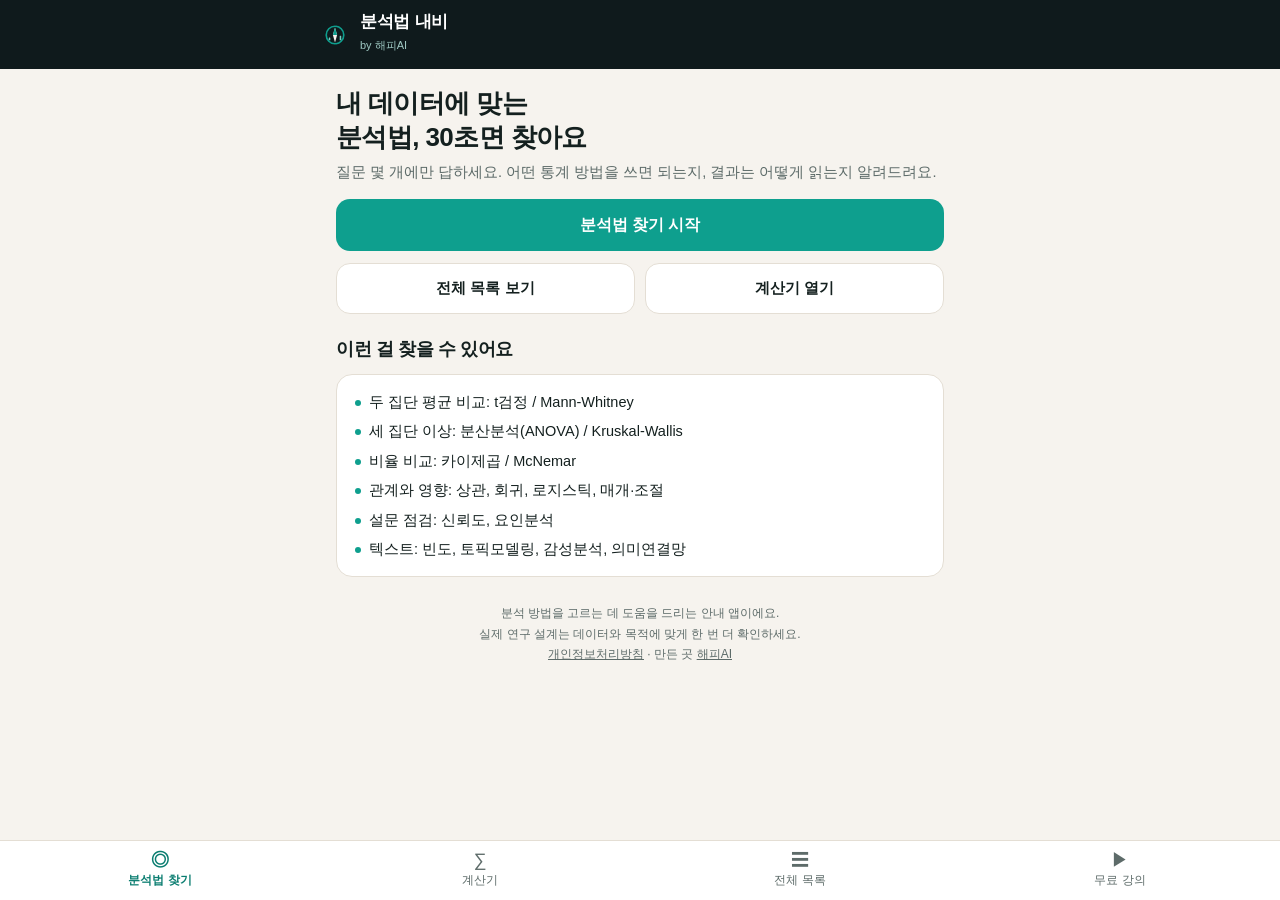
<file: index.html>
<!doctype html>
<html lang="ko">
<head>
<meta charset="utf-8">
<meta name="viewport" content="width=device-width,initial-scale=1,viewport-fit=cover">
<title>분석법 내비 - 내 데이터에 맞는 통계 분석법 찾기</title>
<meta name="description" content="질문 몇 개에 답하면 내 데이터에 맞는 통계 분석법을 알려드려요. t검정, 분산분석, 카이제곱, 상관, 회귀, 텍스트마이닝까지. 계산기 포함.">
<meta name="theme-color" content="#0f1a1c">
<link rel="manifest" href="manifest.webmanifest">
<link rel="icon" href="icons/icon.svg" type="image/svg+xml">
<link rel="apple-touch-icon" href="icons/icon-192.png">
<link rel="stylesheet" href="style.css">
</head>
<body>
<header class="top">
  <div class="brand" id="goHome">
    <img src="icons/icon.svg" alt="" width="30" height="30">
    <div><b>분석법 내비</b><small>by 해피AI</small></div>
  </div>
</header>

<main id="view"></main>

<nav class="tabs" aria-label="메뉴">
  <button data-tab="find" class="on"><span class="ti">◎</span>분석법 찾기</button>
  <button data-tab="calc"><span class="ti">∑</span>계산기</button>
  <button data-tab="list"><span class="ti">☰</span>전체 목록</button>
  <button data-tab="learn"><span class="ti">▶</span>무료 강의</button>
</nav>

<script src="data.js"></script>
<script src="stats.js"></script>
<script src="app.js"></script>
</body>
</html>
</file>
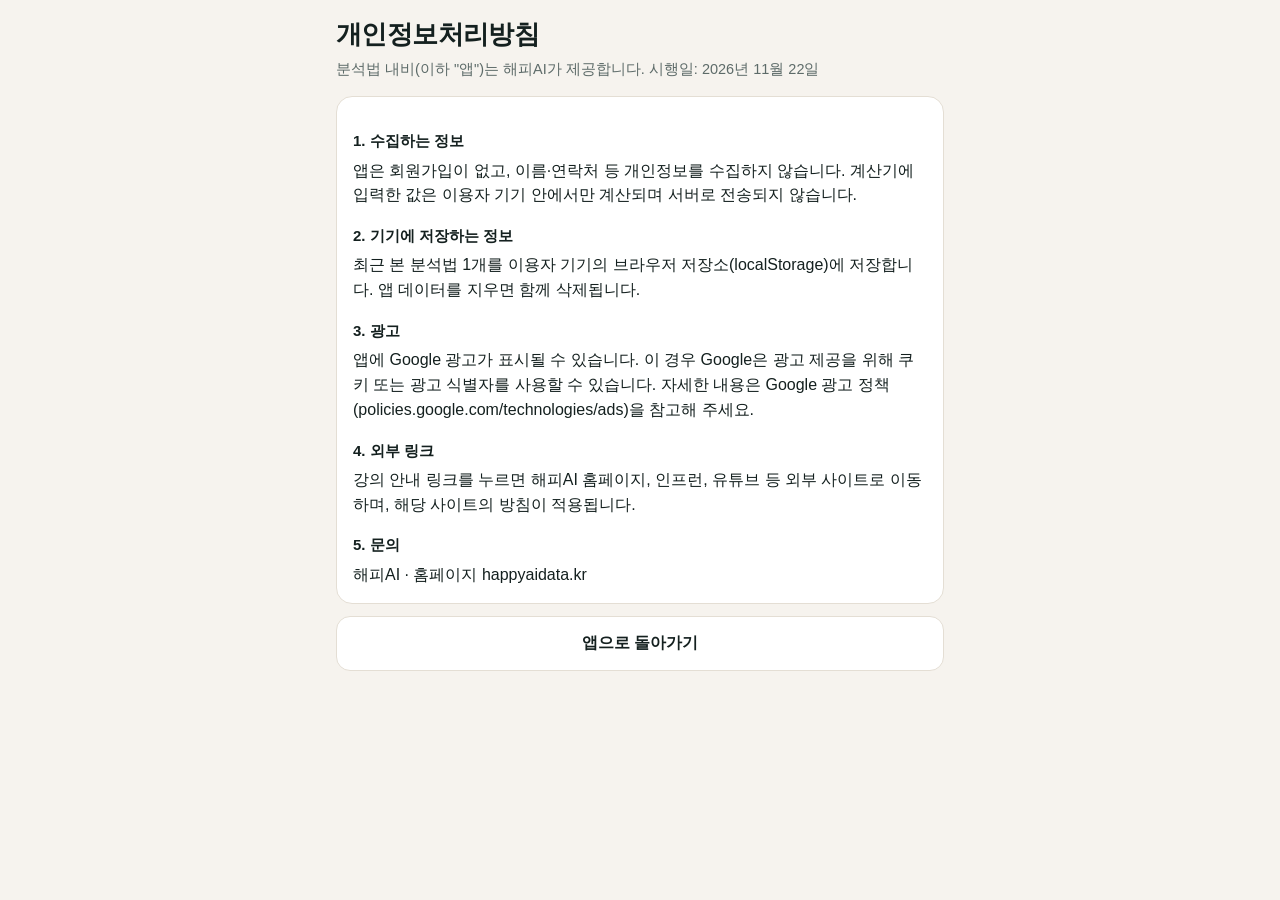
<file: privacy.html>
<!doctype html><html lang="ko"><head><meta charset="utf-8"><meta name="viewport" content="width=device-width,initial-scale=1">
<title>개인정보처리방침 - 분석법 내비</title><link rel="stylesheet" href="style.css"></head>
<body style="padding-bottom:20px"><main>
<h1>개인정보처리방침</h1>
<p class="lead">분석법 내비(이하 "앱")는 해피AI가 제공합니다. 시행일: 2026년 11월 22일</p>
<div class="card">
<h3>1. 수집하는 정보</h3><p>앱은 회원가입이 없고, 이름·연락처 등 개인정보를 수집하지 않습니다. 계산기에 입력한 값은 이용자 기기 안에서만 계산되며 서버로 전송되지 않습니다.</p>
<h3>2. 기기에 저장하는 정보</h3><p>최근 본 분석법 1개를 이용자 기기의 브라우저 저장소(localStorage)에 저장합니다. 앱 데이터를 지우면 함께 삭제됩니다.</p>
<h3>3. 광고</h3><p>앱에 Google 광고가 표시될 수 있습니다. 이 경우 Google은 광고 제공을 위해 쿠키 또는 광고 식별자를 사용할 수 있습니다. 자세한 내용은 Google 광고 정책(policies.google.com/technologies/ads)을 참고해 주세요.</p>
<h3>4. 외부 링크</h3><p>강의 안내 링크를 누르면 해피AI 홈페이지, 인프런, 유튜브 등 외부 사이트로 이동하며, 해당 사이트의 방침이 적용됩니다.</p>
<h3>5. 문의</h3><p>해피AI · 홈페이지 happyaidata.kr</p>
</div>
<a class="btn ghost" href="index.html">앱으로 돌아가기</a>
</main></body></html>
</file>
<file: style.css>
:root{
  --bg:#f6f3ee; --card:#fff; --ink:#14201f; --sub:#5d6b69; --line:#e4ded4;
  --teal:#0e9f8e; --teal-d:#0a7d70; --teal-l:#e3f5f2; --dark:#0f1a1c; --warn:#b45309;
  --r:16px;
}
*{box-sizing:border-box;margin:0;padding:0}
html{-webkit-text-size-adjust:100%}
body{font-family:Pretendard,-apple-system,BlinkMacSystemFont,"Apple SD Gothic Neo","Malgun Gothic",sans-serif;
  background:var(--bg);color:var(--ink);line-height:1.55;padding-bottom:84px;min-height:100vh}
button,input,textarea,select{font:inherit;color:inherit}
.top{position:sticky;top:0;z-index:5;background:var(--dark);color:#fff;padding:12px 18px;padding-top:max(12px,env(safe-area-inset-top))}
.brand{display:flex;gap:10px;align-items:center;cursor:pointer;max-width:640px;margin:0 auto}
.brand b{font-size:17px;letter-spacing:-.3px;display:block;line-height:1.2}
.brand small{font-size:11px;color:#9fc9c3}
main{max-width:640px;margin:0 auto;padding:18px 16px}
h1{font-size:23px;letter-spacing:-.6px;line-height:1.3;margin-bottom:6px}
h2{font-size:18px;letter-spacing:-.4px;margin:22px 0 10px}
h3{font-size:15px;margin:16px 0 6px}
p.lead{color:var(--sub);font-size:14.5px;margin-bottom:16px}
.card{background:var(--card);border:1px solid var(--line);border-radius:var(--r);padding:16px;margin-bottom:12px}
.step{font-size:12px;font-weight:700;color:var(--teal-d);letter-spacing:.3px;margin-bottom:6px}
.bar{height:5px;background:var(--line);border-radius:9px;overflow:hidden;margin-bottom:18px}
.bar i{display:block;height:100%;background:var(--teal);border-radius:9px;transition:width .25s}
.opts{display:grid;gap:10px}
.opt{display:flex;gap:12px;align-items:center;text-align:left;width:100%;background:var(--card);border:1.5px solid var(--line);
  border-radius:14px;padding:14px;cursor:pointer;transition:border-color .15s,background .15s}
.opt:hover,.opt:focus-visible{border-color:var(--teal);outline:none}
.opt:active{background:var(--teal-l)}
.opt .em{flex:0 0 40px;height:40px;border-radius:12px;background:var(--teal-l);display:grid;place-items:center;font-size:20px}
.opt b{display:block;font-size:15.5px;letter-spacing:-.3px}
.opt small{display:block;color:var(--sub);font-size:13px;line-height:1.4}
.back{background:none;border:0;color:var(--sub);font-size:14px;padding:10px 0;cursor:pointer}
.res-h{background:var(--dark);color:#fff;border-radius:var(--r);padding:18px;margin-bottom:12px}
.res-h .tag{display:inline-block;font-size:11.5px;font-weight:700;background:var(--teal);color:#fff;border-radius:99px;padding:3px 10px;margin-bottom:8px}
.res-h h1{color:#fff;margin-bottom:4px}
.res-h p{color:#c9dbd8;font-size:14.5px}
.alt{font-size:13.5px;color:#c9dbd8;margin-top:10px;border-top:1px solid #2a3a3c;padding-top:10px}
.alt b{color:#fff}
ul.pts{list-style:none;display:grid;gap:7px}
ul.pts li{position:relative;padding-left:16px;font-size:14.5px}
ul.pts li:before{content:"";position:absolute;left:2px;top:9px;width:6px;height:6px;border-radius:50%;background:var(--teal)}
.code-tabs{display:flex;gap:6px;margin-bottom:8px;flex-wrap:wrap}
.code-tabs button{border:1px solid var(--line);background:#fff;border-radius:99px;padding:5px 12px;font-size:13px;cursor:pointer}
.code-tabs button.on{background:var(--dark);border-color:var(--dark);color:#fff}
pre{background:#0f1a1c;color:#d7efe9;border-radius:12px;padding:12px 14px;font-size:12.5px;overflow:auto;white-space:pre;line-height:1.5;
  font-family:ui-monospace,Consolas,"D2Coding",monospace}
.copy{float:right;font-size:12px;border:0;background:var(--teal-l);color:var(--teal-d);border-radius:8px;padding:4px 10px;cursor:pointer;font-weight:700}
.btn{display:block;width:100%;text-align:center;border:0;border-radius:14px;padding:14px;font-weight:700;font-size:15.5px;cursor:pointer;text-decoration:none}
.btn.pri{background:var(--teal);color:#fff}
.btn.pri:active{background:var(--teal-d)}
.btn.ghost{background:#fff;border:1.5px solid var(--line);color:var(--ink)}
.row2{display:grid;grid-template-columns:1fr 1fr;gap:10px;margin-top:12px}
.row2 .btn{white-space:nowrap;overflow:hidden;text-overflow:ellipsis;font-size:14.5px;padding:13px 10px}
.cta{background:linear-gradient(135deg,#0f1a1c,#123c38);color:#fff;border-radius:var(--r);padding:18px;margin:16px 0 12px}
.cta .k{font-size:12px;color:#7fe0d2;font-weight:700;letter-spacing:.3px}
.cta b{display:block;font-size:17px;margin:4px 0 4px;letter-spacing:-.3px}
.cta p{font-size:13.5px;color:#c9dbd8;margin-bottom:12px}
.cta a{display:inline-block;background:var(--teal);color:#fff;text-decoration:none;font-weight:700;border-radius:12px;padding:10px 16px;font-size:14.5px}
.list-item{display:flex;justify-content:space-between;align-items:center;gap:10px;width:100%;text-align:left;background:#fff;border:1px solid var(--line);
  border-radius:14px;padding:13px 14px;margin-bottom:8px;cursor:pointer}
.list-item b{font-size:15px}
.list-item small{display:block;color:var(--sub);font-size:12.5px}
.list-item .arr{color:var(--teal);font-weight:700}
.grp{font-size:12.5px;font-weight:700;color:var(--sub);margin:18px 0 8px}
label.f{display:block;font-size:13.5px;font-weight:700;margin:12px 0 6px}
textarea,input[type=text]{width:100%;border:1.5px solid var(--line);border-radius:12px;padding:10px 12px;background:#fff;font-size:15px}
textarea{min-height:70px;resize:vertical;font-family:ui-monospace,Consolas,monospace;font-size:14px}
textarea:focus,input:focus{outline:none;border-color:var(--teal)}
.hint{font-size:12.5px;color:var(--sub);margin-top:4px}
.out{margin-top:14px;border-radius:14px;padding:14px;background:var(--teal-l);border:1px solid #bfe7e0}
.out.err{background:#fff4e5;border-color:#f6d3a3;color:var(--warn)}
.out .big{font-size:22px;font-weight:800;letter-spacing:-.5px}
.out table{width:100%;border-collapse:collapse;font-size:13.5px;margin-top:8px}
.out td{padding:4px 0;border-bottom:1px solid #cdebe5}
.out td:last-child{text-align:right;font-weight:700;font-variant-numeric:tabular-nums}
.sig{display:inline-block;font-size:12px;font-weight:800;border-radius:99px;padding:3px 10px;margin-left:6px;vertical-align:middle}
.sig.y{background:var(--teal);color:#fff}.sig.n{background:#e5e7eb;color:#374151}
.seg{display:grid;grid-template-columns:repeat(3,1fr);background:#ece7df;border-radius:12px;padding:4px;gap:4px;margin-bottom:14px}
.seg button{border:0;background:none;border-radius:9px;padding:8px 10px;font-size:13.5px;font-weight:700;color:var(--sub);cursor:pointer;white-space:nowrap}
.seg button.on{background:#fff;color:var(--ink);box-shadow:0 1px 3px rgba(0,0,0,.08)}
.ad-slot{margin:18px 0;min-height:0}
.foot{font-size:12px;color:var(--sub);text-align:center;margin:26px 0 8px;line-height:1.7}
.foot a{color:var(--sub)}
.tabs{position:fixed;left:0;right:0;bottom:0;z-index:6;display:flex;background:#fff;border-top:1px solid var(--line);
  padding-bottom:env(safe-area-inset-bottom)}
.tabs button{flex:1;border:0;background:none;padding:9px 0 10px;font-size:11.5px;color:var(--sub);cursor:pointer;display:flex;flex-direction:column;align-items:center;gap:1px}
.tabs .ti{font-size:18px;line-height:1.2}
.tabs button.on{color:var(--teal-d);font-weight:700}
.toast{position:fixed;left:50%;bottom:96px;transform:translateX(-50%);background:var(--dark);color:#fff;padding:9px 16px;border-radius:99px;font-size:13.5px;z-index:9;opacity:0;transition:opacity .2s;pointer-events:none}
.toast.on{opacity:1}
@media (min-width:700px){ h1{font-size:26px} }
</file>
